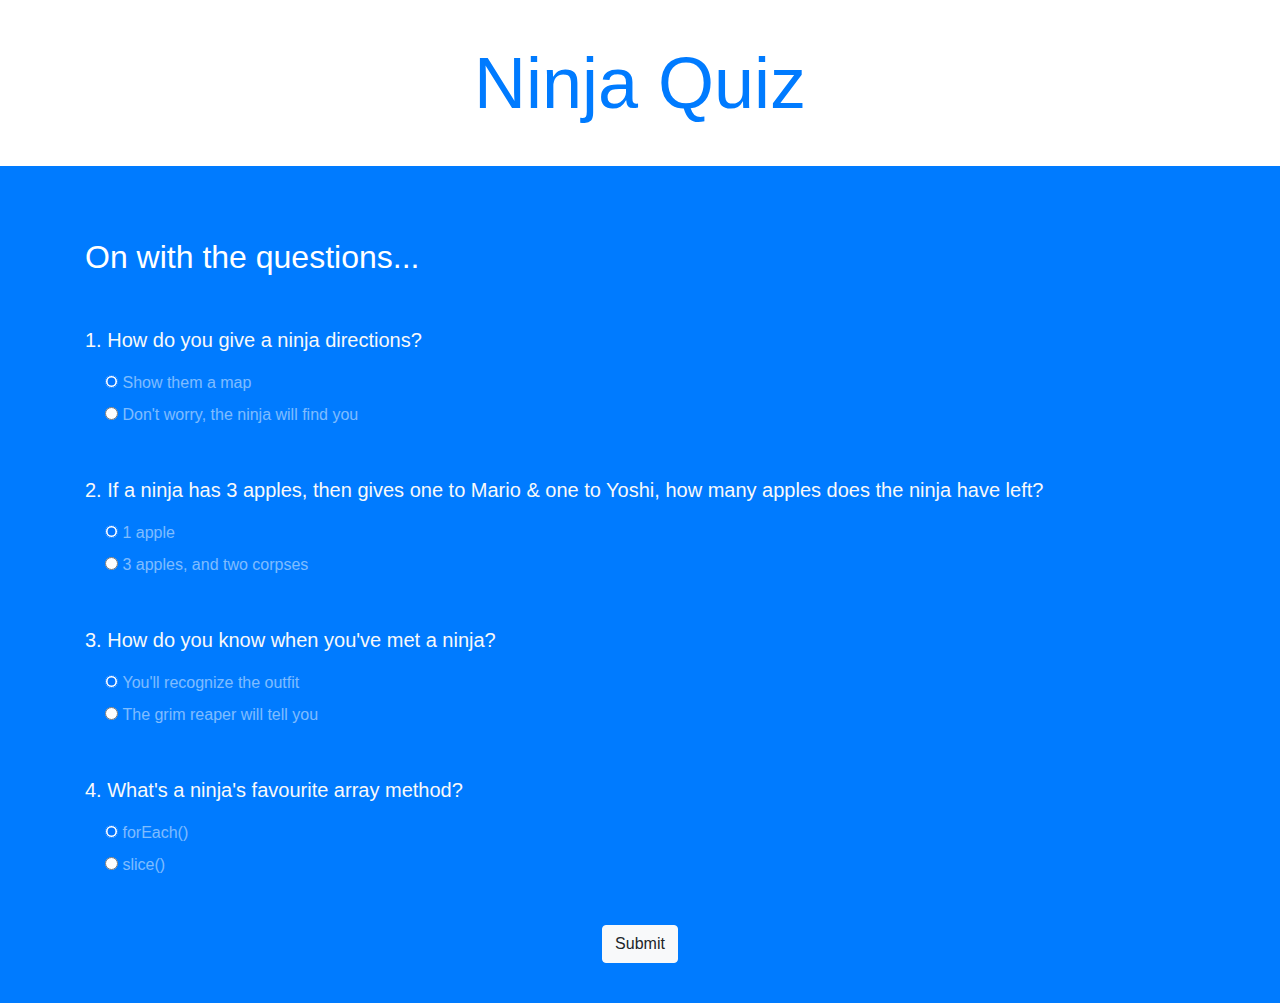
<file: quizz-app - better way/index.html>
<html lang="en">
<head>
  <meta charset="UTF-8">
  <meta name="viewport" content="width=device-width, initial-scale=1.0">
  <meta http-equiv="X-UA-Compatible" content="ie=edge">
  <title>Ninja Quiz</title>
  <link rel="stylesheet" href="https://stackpath.bootstrapcdn.com/bootstrap/4.3.1/css/bootstrap.min.css" integrity="sha384-ggOyR0iXCbMQv3Xipma34MD+dH/1fQ784/j6cY/iJTQUOhcWr7x9JvoRxT2MZw1T" crossorigin="anonymous">
</head>
<body>

  <!-- top section -->
  <div class="intro py-3 bg-white text-center">
    <div class="container">
      <h2 class="text-primary display-3 my-4">Ninja Quiz</h2>
    </div>
  </div>

  <!-- result section -->
  <div class="result py-4 d-none bg-light text-center">
    <div class="container lead">
      <p>You are <span class="text-primary display-4 p-3">0%</span> ninja</p>
    </div>
  </div>

  <!-- quiz section -->
  <div class="quiz py-4 bg-primary">
    <div class="container">
      <h2 class="my-5 text-white">On with the questions...</h2>

      <form class="quiz-form text-light">
        <div class="my-5">
          <p class="lead font-weight-normal">1. How do you give a ninja directions?</p>
          <div class="form-check my-2 text-white-50">
            <input type="radio" name="q1" value="A" checked>
            <label class="form-check-label">Show them a map</label>
          </div>
          <div class="form-check my-2 text-white-50">
            <input type="radio" name="q1" value="B">
            <label class="form-check-label">Don't worry, the ninja will find you</label>
          </div>
        </div>
        <div class="my-5">
          <p class="lead font-weight-normal">2. If a ninja has 3 apples, then gives one to Mario & one to Yoshi, how many apples does the ninja have left?</p>
          <div class="form-check my-2 text-white-50">
            <input type="radio" name="q2" value="A" checked>
            <label class="form-check-label">1 apple</label>
          </div>
          <div class="form-check my-2 text-white-50">
            <input type="radio" name="q2" value="B">
            <label class="form-check-label">3 apples, and two corpses</label>
          </div>
        </div>
        <div class="my-5">
          <p class="lead font-weight-normal">3. How do you know when you've met a ninja?</p>
          <div class="form-check my-2 text-white-50">
            <input type="radio" name="q3" value="A" checked>
            <label class="form-check-label">You'll recognize the outfit</label>
          </div>
          <div class="form-check my-2 text-white-50">
            <input type="radio" name="q3" value="B">
            <label class="form-check-label">The grim reaper will tell you</label>
          </div>
        </div>
        <div class="my-5">
          <p class="lead font-weight-normal">4. What's a ninja's favourite array method?</p>
          <div class="form-check my-2 text-white-50">
            <input type="radio" name="q4" value="A" checked>
            <label class="form-check-label">forEach()</label>
          </div>
          <div class="form-check my-2 text-white-50">
            <input type="radio" name="q4" value="B">
            <label class="form-check-label">slice()</label>
          </div>
        </div>
        <div class="text-center">
          <input type="submit" class="btn btn-light"> 
        </div>
      </form>

    </div>
  </div>
  
  <script src="app.js"></script>
</body>
</html>
</file>
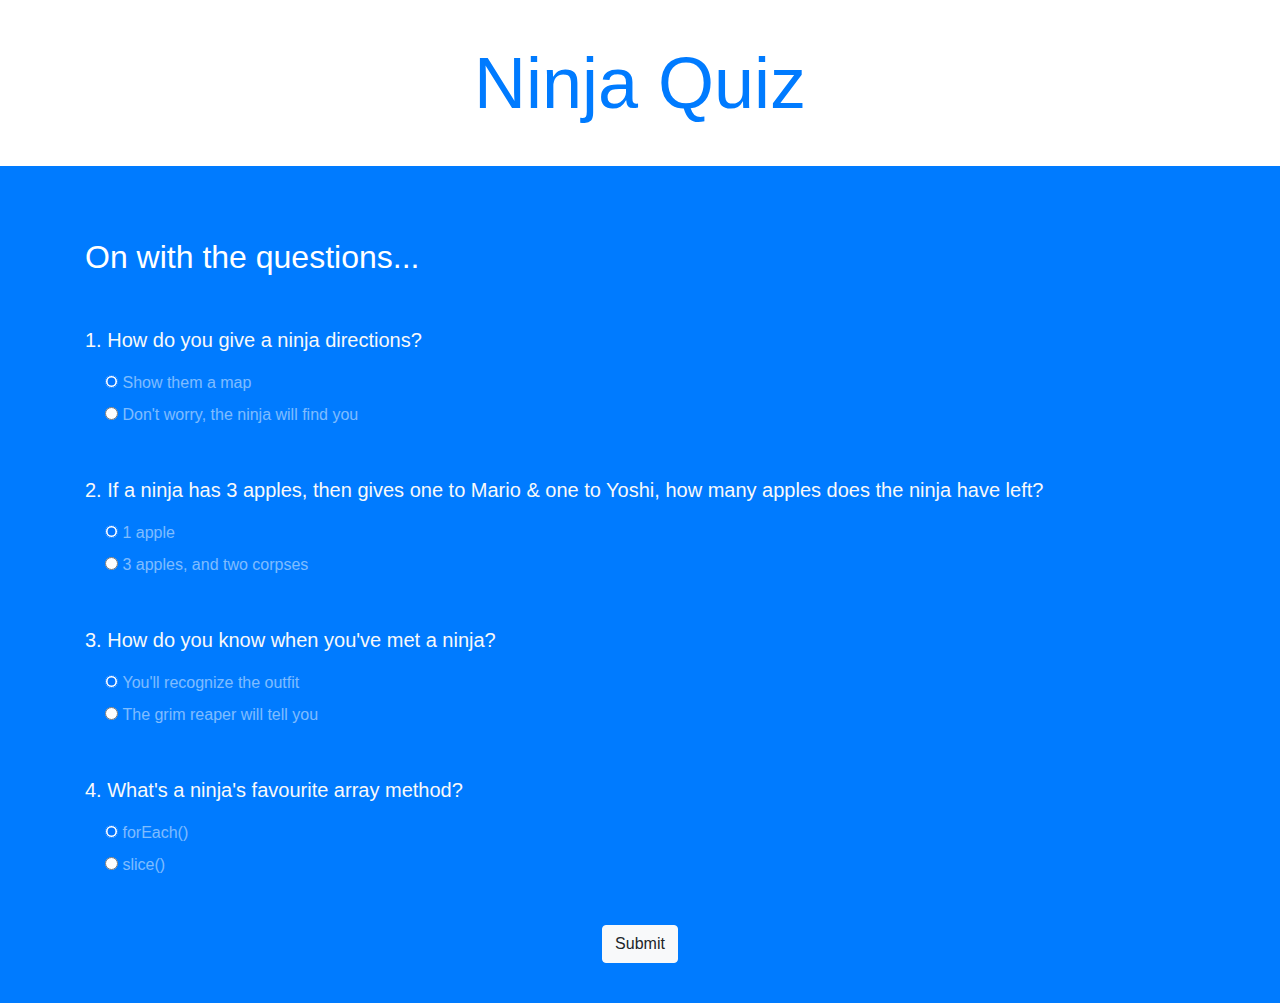
<file: quizz-app/index.html>
<html lang="en">
<head>
  <meta charset="UTF-8">
  <meta name="viewport" content="width=device-width, initial-scale=1.0">
  <meta http-equiv="X-UA-Compatible" content="ie=edge">
  <title>Ninja Quiz</title>
  <link rel="stylesheet" href="https://stackpath.bootstrapcdn.com/bootstrap/4.3.1/css/bootstrap.min.css" integrity="sha384-ggOyR0iXCbMQv3Xipma34MD+dH/1fQ784/j6cY/iJTQUOhcWr7x9JvoRxT2MZw1T" crossorigin="anonymous">
</head>
<body>

  <!-- top section -->
  <div class="intro py-3 bg-white text-center">
    <div class="container">
      <h2 class="text-primary display-3 my-4">Ninja Quiz</h2>
    </div>
  </div>

  <!-- result section -->
  <div class="result py-4 d-none bg-light text-center">
    <div class="container lead">
      <p>You are <span class=" resultSpan text-primary display-4 p-3">0%</span> ninja</p>
    </div>
  </div>

  <!-- quiz section -->
  <div class="quiz py-4 bg-primary">
    <div class="container">
      <h2 class="my-5 text-white">On with the questions...</h2>

      <form class="quiz-form text-light">
        <div class="my-5">
          <p class="lead font-weight-normal">1. How do you give a ninja directions?</p>
          <div class="form-check my-2 text-white-50">
            <input type="radio" name="q1" value="A" checked>
            <label class="form-check-label">Show them a map</label>
          </div>
          <div class="form-check my-2 text-white-50">
            <input type="radio" name="q1" value="B">
            <label class="form-check-label">Don't worry, the ninja will find you</label>
          </div>
        </div>
        <div class="my-5">
          <p class="lead font-weight-normal">2. If a ninja has 3 apples, then gives one to Mario & one to Yoshi, how many apples does the ninja have left?</p>
          <div class="form-check my-2 text-white-50">
            <input type="radio" name="q2" value="A" checked>
            <label class="form-check-label">1 apple</label>
          </div>
          <div class="form-check my-2 text-white-50">
            <input type="radio" name="q2" value="B">
            <label class="form-check-label">3 apples, and two corpses</label>
          </div>
        </div>
        <div class="my-5">
          <p class="lead font-weight-normal">3. How do you know when you've met a ninja?</p>
          <div class="form-check my-2 text-white-50">
            <input type="radio" name="q3" value="A" checked>
            <label class="form-check-label">You'll recognize the outfit</label>
          </div>
          <div class="form-check my-2 text-white-50">
            <input type="radio" name="q3" value="B">
            <label class="form-check-label">The grim reaper will tell you</label>
          </div>
        </div>
        <div class="my-5">
          <p class="lead font-weight-normal">4. What's a ninja's favourite array method?</p>
          <div class="form-check my-2 text-white-50">
            <input type="radio" name="q4" value="A" checked>
            <label class="form-check-label">forEach()</label>
          </div>
          <div class="form-check my-2 text-white-50">
            <input type="radio" name="q4" value="B">
            <label class="form-check-label">slice()</label>
          </div>
        </div>
        <div class="text-center">
          <input type="submit" class="btn btn-light"> 
        </div>
      </form>

    </div>
  </div>
  
  <script src="app.js"></script>
</body>
</html>
</file>
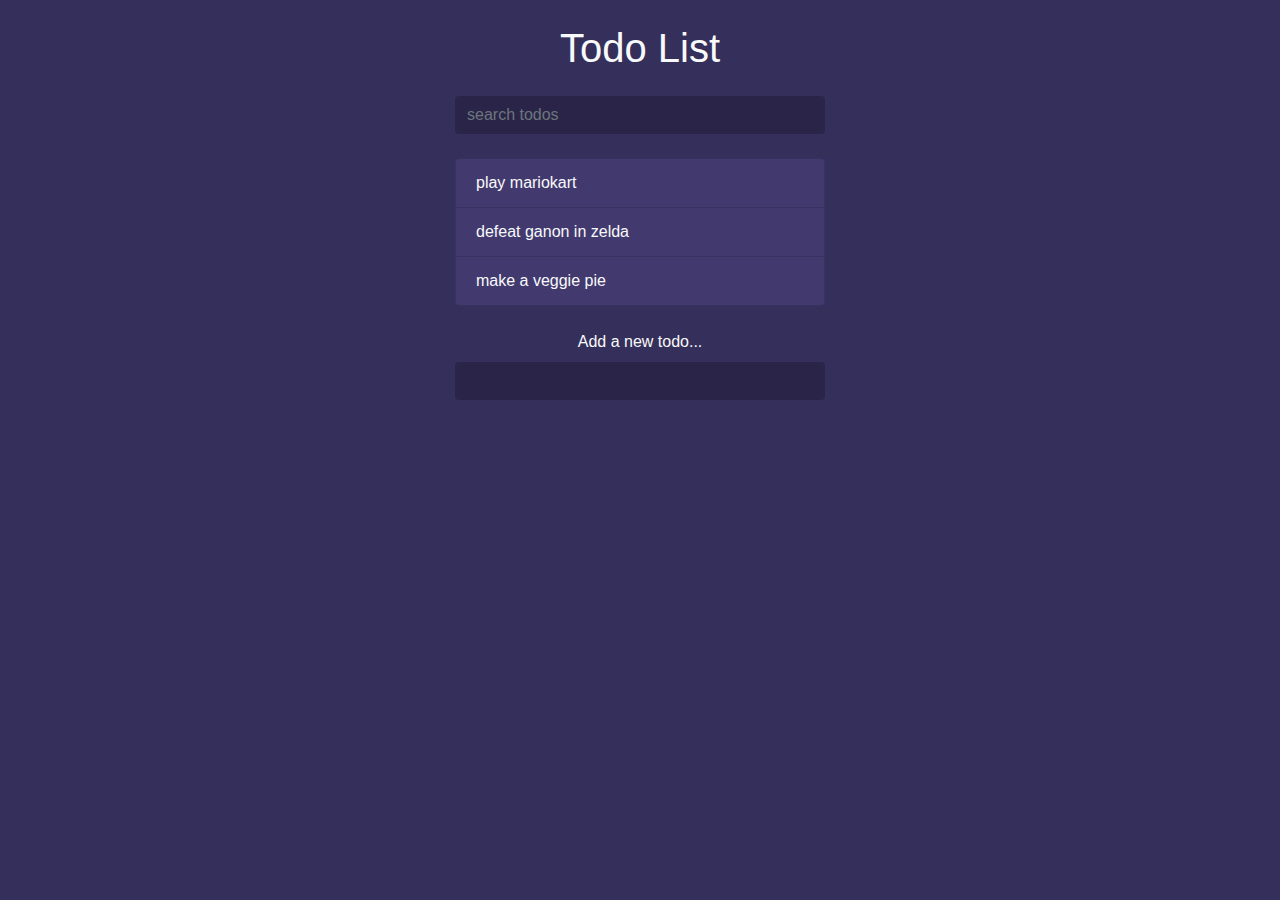
<file: to do list/index.html>
<html lang="en">
<head>
  <meta charset="UTF-8">
  <meta name="viewport" content="width=device-width, initial-scale=1.0">
  <meta http-equiv="X-UA-Compatible" content="ie=edge">
  <link rel="stylesheet" href="https://stackpath.bootstrapcdn.com/bootstrap/4.3.1/css/bootstrap.min.css" integrity="sha384-ggOyR0iXCbMQv3Xipma34MD+dH/1fQ784/j6cY/iJTQUOhcWr7x9JvoRxT2MZw1T" crossorigin="anonymous">
  <link rel="stylesheet" href="https://use.fontawesome.com/releases/v5.7.2/css/all.css" integrity="sha384-fnmOCqbTlWIlj8LyTjo7mOUStjsKC4pOpQbqyi7RrhN7udi9RwhKkMHpvLbHG9Sr" crossorigin="anonymous">
  <link rel="stylesheet" href="style.css">
  <title>Todo List</title>
</head>
<body>

  <div class="container">

    <header class="text-center text-light my-4">
      <h1 class="mb-4">Todo List</h1>
      <form class="search">
        <input class="form-control m-auto" type="text" name="search" placeholder="search todos" />
      </form>
    </header>

    <ul class="list-group todos mx-auto text-light">
      <li class="list-group-item d-flex justify-content-between align-items-center">
        <span>play mariokart</span>
        <i class="far fa-trash-alt delete"></i>
      </li>
      <li class="list-group-item d-flex justify-content-between align-items-center">
        <span>defeat ganon in zelda</span>
        <i class="far fa-trash-alt delete"></i>
      </li>
      <li class="list-group-item d-flex justify-content-between align-items-center">
        <span>make a veggie pie</span>
        <i class="far fa-trash-alt delete"></i>
      </li>
    </ul>

    <form class="add text-center my-4">
      <label class="text-light">Add a new todo...</label>
      <input class="form-control m-auto" type="text" name="add" />
    </form>

  </div>
  

  <script src="app.js"></script>
</body>
</html>
</file>
<file: to do list/style.css>
body{
    background: #352f5b;
  }
  .container{
    max-width: 400px;
  }
  input[type=text],
  input[type=text]:focus{
    color: #fff;
    border: none;
    background: rgba(0,0,0,0.2);
    max-width: 400px;
  }
  .todos li{
    background: #423a6f;
  }
  .delete{
    cursor: pointer;
  }

  .filtered{
    display:none!important; 
  }
</file>
